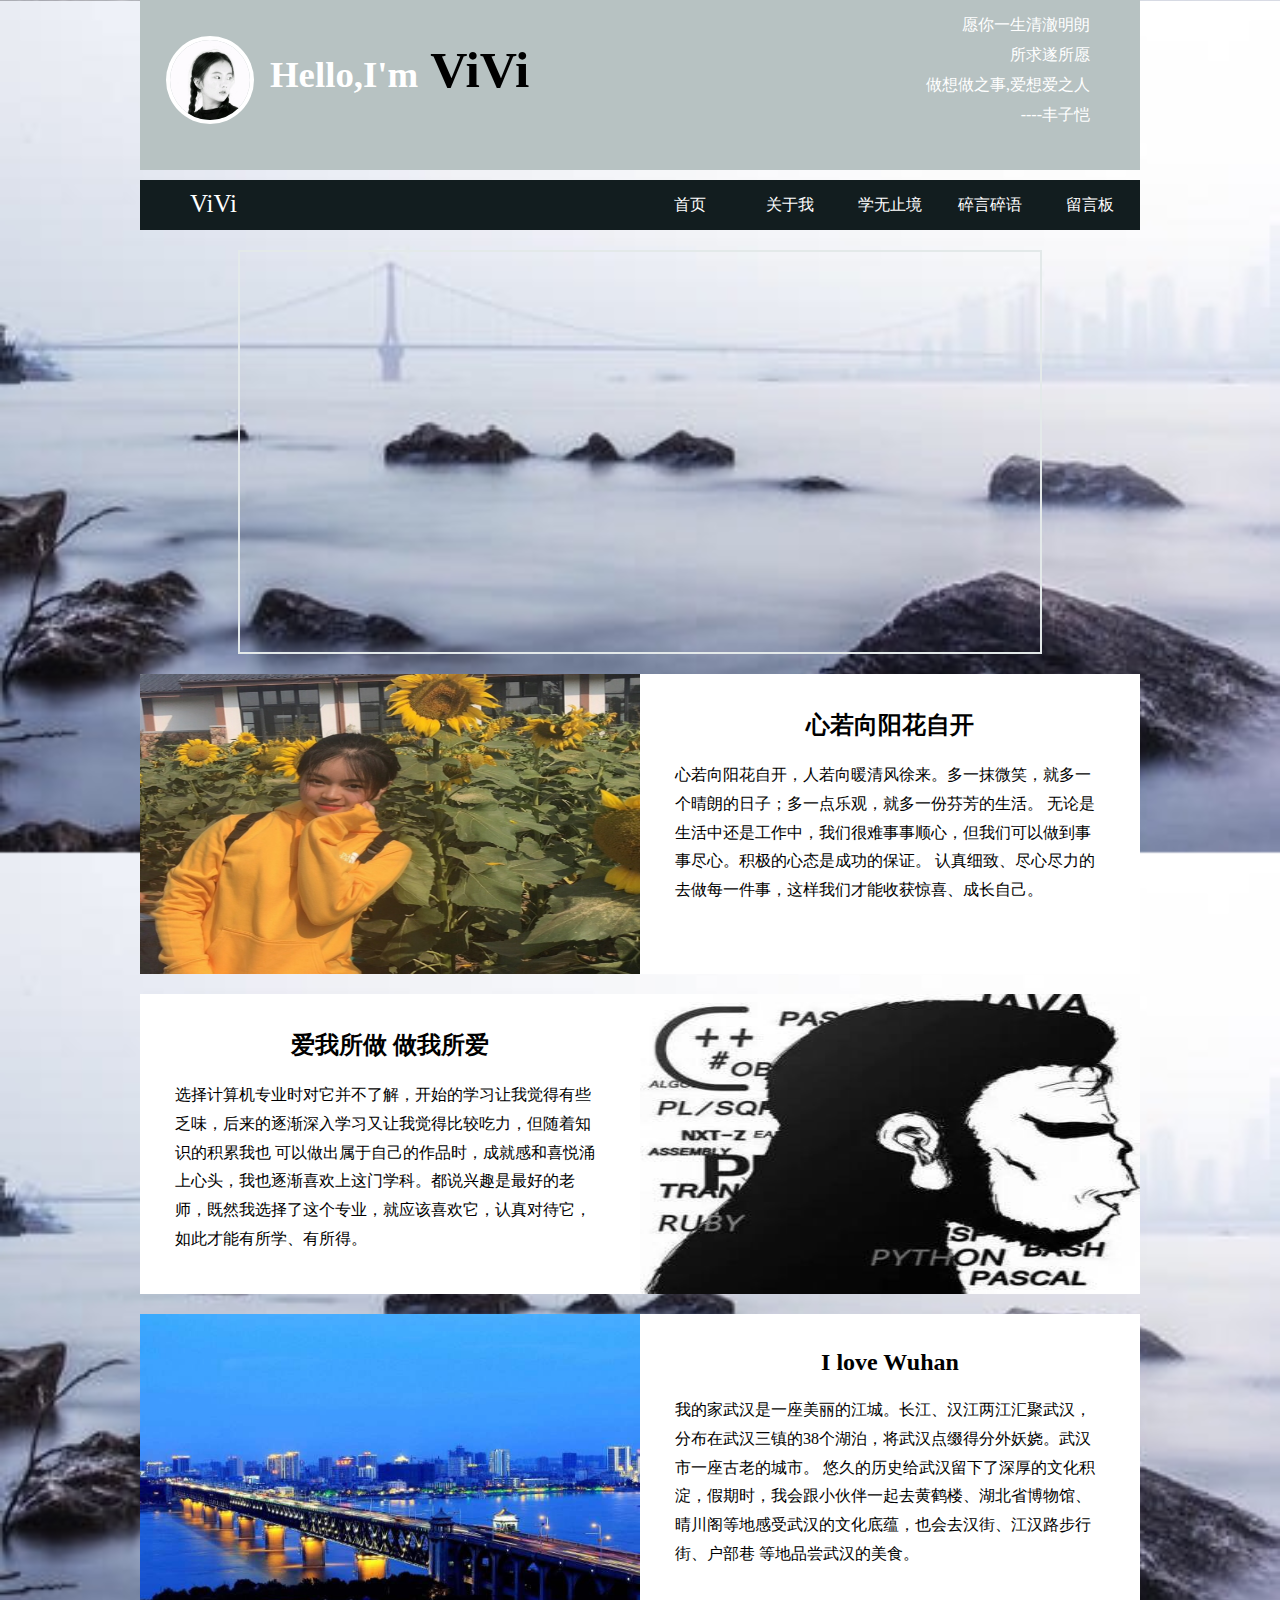
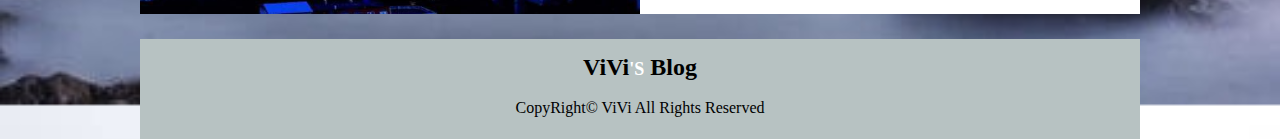
<file: index.html>
<!DOCTYPE html>
<html lang="en">

<head>
    <meta charset="UTF-8">
    <meta name="viewport" content="width=device-width, initial-scale=1.0">
    <title>ViVi's Blog</title>
    <link rel="stylesheet" href="css/entirety.css">
</head>

<body>
    <!-- Header -->
    <!-- 页眉，每个页面页眉相同，分为左右两部分及header_1和header_2 -->
    <header class="header">
        <div class="header_1">
            <img src="images/photo.JPG" class="head_photo" onmouseover="this.src='images/photo.JPG'"
                onmouseout="this.src='images/photo.JPG'" />
            <div class="header_1_1">Hello,I'm<span style="color:black;font-size:1.4em;"> ViVi</span></div>
        </div>
        <div class="header_2">
            <div class="line_1">愿你一生清澈明朗</div>
            <div class="line_2">所求遂所愿</div>
            <div class="line_3">做想做之事,爱想爱之人</div>
            <div class="line_4">----丰子恺</div>
        </div>
    </header>
    <!-- Navigation-->
    <!-- 导航栏，每个页面导航栏相同 -->
    <nav class="nav">
        <div class="nav_name"><a href="home.html">ViVi</a></div>
        <ul class="clearfix">
            <li><a href="messageboard.html">留言板</a> </li>
            <li><a href="thoughts.html">碎言碎语</a></li>
            <li><a href="study.html">学无止境</a></li>
            <li><a href="about.html">关于我</a></li>
            <li><a href="index.html">首页</a></li>
        </ul>
    </nav>
    <!-- Content -->
    <!-- 内容区都有一个公共类inner，固定宽度，用于放置主要内容 -->
    <!-- 分为两个大的部分，分别是动画效果图区container_0和主要内容区container_1 -->
    <dir class="container_0">
        <div class="inner">
            <div class="photo_box">
                <img src="images/indexp1.JPG">
                <img src="images/indexp2.JPG">
                <img src="images/indexp3.JPG">
            </div>
        </div>
    </dir>
    <!-- End of container_0 -->
    <!-- container_1分为cont_1,cont_2,cont_3三个大部分 -->
    <div class="container_1">
        <div class="inner">
            <div class="cont_1">
                <div class="cont_1_l"><img src="images/cont_1.JPG" style="width: 500px;height: 300px;"></div>
                <div class="cont_1_r">
                    <div class="main_cont">
                        <h2>心若向阳花自开</h2>
                        <div class="idea">心若向阳花自开，人若向暖清风徐来。多一抹微笑，就多一个晴朗的日子；多一点乐观，就多一份芬芳的生活。
                            无论是生活中还是工作中，我们很难事事顺心，但我们可以做到事事尽心。积极的心态是成功的保证。
                            认真细致、尽心尽力的去做每一件事，这样我们才能收获惊喜、成长自己。
                        </div>
                    </div>
                </div>
            </div>
            <div class="cont_2">
                <div class="cont_2_l">
                    <div class="main_cont">
                        <h2>爱我所做 做我所爱</h2>
                        <div class="idea">选择计算机专业时对它并不了解，开始的学习让我觉得有些乏味，后来的逐渐深入学习又让我觉得比较吃力，但随着知识的积累我也
                            可以做出属于自己的作品时，成就感和喜悦涌上心头，我也逐渐喜欢上这门学科。都说兴趣是最好的老师，既然我选择了这个专业，就应该喜欢它，认真对待它，
                            如此才能有所学、有所得。
                        </div>
                    </div>
                </div>
                <div class="cont_2_r"><img src="images/cont_2.JPG" style="width: 500px;height: 300px;"></div>
            </div>
            <div class="cont_3">
                <div class="cont_3_l"><img src="images/cont_3.JPG" style="width: 500px;height: 300px;;"></div>
                <div class="cont_3_r">
                    <div class="main_cont">
                        <h2>I love Wuhan</h2>
                        <div class="idea">
                            我的家武汉是一座美丽的江城。长江、汉江两江汇聚武汉，分布在武汉三镇的38个湖泊，将武汉点缀得分外妖娆。武汉市一座古老的城市。
                            悠久的历史给武汉留下了深厚的文化积淀，假期时，我会跟小伙伴一起去黄鹤楼、湖北省博物馆、晴川阁等地感受武汉的文化底蕴，也会去汉街、江汉路步行街、户部巷
                            等地品尝武汉的美食。
                        </div>
                    </div>
                </div>
            </div>
        </div>
    </div>
    <!-- End of container_1 -->
    <!-- Footer -->
    <!-- 页尾，每个页面都有相同页尾 -->
    <footer class="footer">
        <div class="inner">
            <h2>ViVi<span style="color:white; font-size: large;">'S</span> Blog</h2>
            <br>
            <p>CopyRight© ViVi All Rights Reserved</p>
        </div>
    </footer>
</body>

</html>
</file>
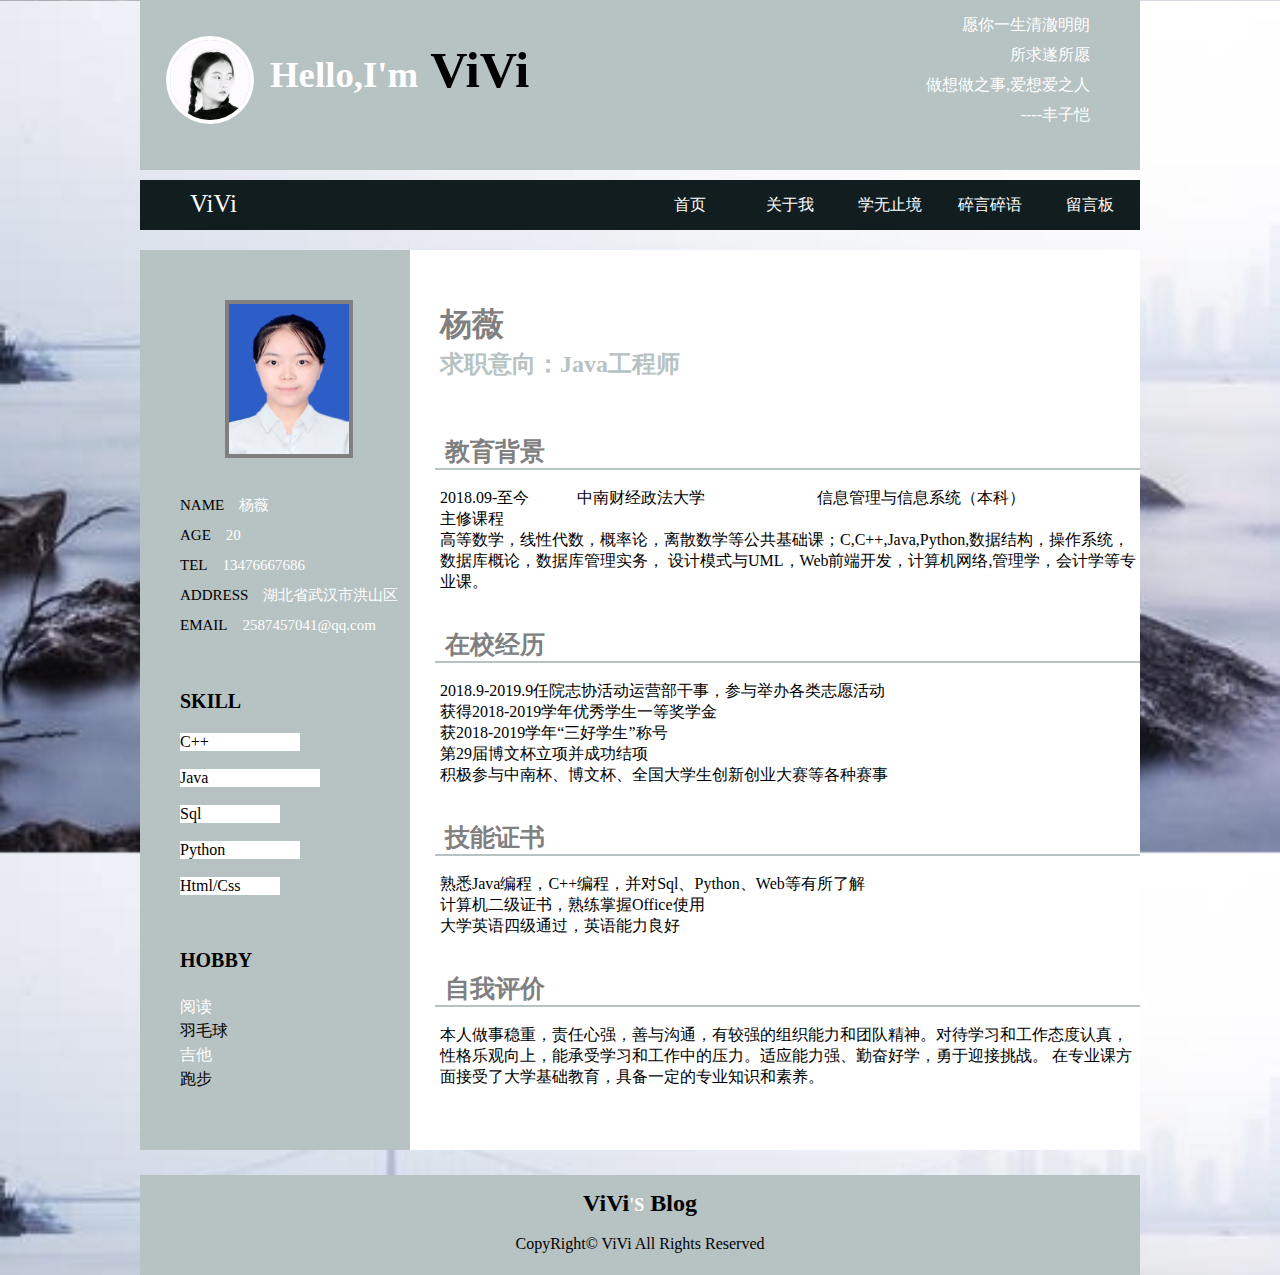
<file: about.html>
<!DOCTYPE html>
<html lang="en">

<head>
    <meta charset="UTF-8">
    <meta name="viewport" content="width=device-width, initial-scale=1.0">
    <title>ViVi's Blog</title>
    <link rel="stylesheet" href="css/entirety.css">
</head>

<body>
    <!-- Header -->
    <!-- 页眉，每个页面页眉相同，分为左右两部分及header_1和header_2 -->
    <header class="header">
        <div class="header_1">
            <img src="images/photo.JPG" class="head_photo" onmouseover="this.src='images/photo.JPG'"
                onmouseout="this.src='images/photo.JPG'" />
            <div class="header_1_1">Hello,I'm<span style="color:black;font-size:1.4em;"> ViVi</span></div>
        </div>
        <div class="header_2">
            <div class="line_1">愿你一生清澈明朗</div>
            <div class="line_2">所求遂所愿</div>
            <div class="line_3">做想做之事,爱想爱之人</div>
            <div class="line_4">----丰子恺</div>
        </div>
    </header>
    <!-- Navigation-->
    <!-- 导航栏，每个页面导航栏相同 -->
    <nav class="nav">
        <div class="nav_name"><a href="home.html">ViVi</a></div>
        <ul class="clearfix">
            <li><a href="messageboard.html">留言板</a> </li>
            <li><a href="thoughts.html">碎言碎语</a></li>
            <li><a href="study.html">学无止境</a></li>
            <li><a href="about.html">关于我</a></li>
            <li><a href="index.html">首页</a></li>
        </ul>
    </nav>
    <!-- Content -->
    <!-- 内容区都有一个公共类inner，固定宽度，用于放置主要内容 -->
    <!-- container_2又分为左右两个部分，左为边栏container_2_l,右为简历主要内容container_2_r -->
    <div class="container_2">
        <div class="inner">
            <div class="container_2_l">
                <!--照片-->
                <div class="resume_photo"><img src="images/resume_photo.JPG"
                        style="width: 120px;height: 150px;border: 4px solid grey;"></div>
                <!--基本信息-->
                <div class="basic_inf">
                    <div><span style="color: black;">NAME</span>&emsp;杨薇</div>
                    <div><span style="color: black;">AGE</span>&emsp;20</div>
                    <div><span style="color: black;">TEL</span>&emsp;13476667686</div>
                    <div><span style="color: black;">ADDRESS</span>&emsp;湖北省武汉市洪山区</div>
                    <div><span style="color: black;">EMAIL</span>&emsp;2587457041@qq.com</div>
                </div>
                <!--个人技能-->
                <div class="resume_skill">
                    <div class="skill_title">SKILL</div>
                    <div class="skill_1">C++</div>
                    <br>
                    <div class="skill_2">Java</div>
                    <br>
                    <div class="skill_3">Sql</div>
                    <br>
                    <div class="skill_4">Python</div>
                    <br>
                    <div class="skill_5">Html/Css</div>
                </div>
                <!--兴趣爱好-->
                <div class="resume_hobby">
                    <div class="hobby_title">HOBBY</div>
                    <div class="hobby_1" style="color: white;">阅读</div>
                    <div class="hobby_2">羽毛球</div>
                    <div class="hobby_3" style="color: white;">吉他</div>
                    <div class="hobby_4">跑步</div>
                </div>
            </div>
            <!-- End of container_2_l -->
            <div class="container_2_r">
                <!--姓名、求职意向-->
                <div class="resume_head">
                    <h1>杨薇</h1>
                    <h2>求职意向：Java工程师</h2>
                </div>
                <!-- 教育背景 -->
                <div class="resume_text_1">
                    <div class="resume_text_tit">教育背景</div>
                    <div class="line_1" style="border: solid 1px #b7c2c2;;margin-left: 25px;"></div>
                    <br>
                    <div class="resume_text_1_1">
                        <div class="resume_time">2018.09-至今&emsp;&emsp;&emsp;中南财经政法大学&emsp;&emsp;&emsp;&emsp;&emsp;&emsp;&emsp;信息管理与信息系统（本科）</div>
                        <div>主修课程</div>
                        <div>高等数学，线性代数，概率论，离散数学等公共基础课；C,C++,Java,Python,数据结构，操作系统，数据库概论，数据库管理实务，
                            设计模式与UML，Web前端开发，计算机网络,管理学，会计学等专业课。</div>
                    </div>
                </div>
                <!-- 在校经历 -->
                <div class="resume_text_2">
                    <div class="resume_text_tit">在校经历</div>
                   <div class="line_1" style="border: solid 1px #b7c2c2;;margin-left: 25px;"></div>
                   <br>
                    <div class="resume_text_1_1">2018.9-2019.9任院志协活动运营部干事，参与举办各类志愿活动<br>
                        获得2018-2019学年优秀学生一等奖学金<br>
                        获2018-2019学年“三好学生”称号<br>
                        第29届博文杯立项并成功结项<br>
                        积极参与中南杯、博文杯、全国大学生创新创业大赛等各种赛事</div>
                </div>
                <!-- 技能证书 -->
                <div class="resume_text_3">
                    <div class="resume_text_tit">技能证书</div>
                   <div class="line_1" style="border: solid 1px #b7c2c2;;margin-left: 25px;"></div>
                   <br>
                    <div class="resume_text_1_1">
                        熟悉Java编程，C++编程，并对Sql、Python、Web等有所了解<br>
                        计算机二级证书，熟练掌握Office使用<br>
                        大学英语四级通过，英语能力良好
                    </div>
                </div>
                <!-- 自我评价 -->
                <div class="resume_text_4">
                    <div class="resume_text_tit">自我评价</div>
                   <div class="line_1" style="border: solid 1px #b7c2c2;;margin-left: 25px;"></div>
                   <br>
                    <div class="resume_text_1_1">
                        本人做事稳重，责任心强，善与沟通，有较强的组织能力和团队精神。对待学习和工作态度认真，性格乐观向上，能承受学习和工作中的压力。适应能力强、勤奋好学，勇于迎接挑战。
                        在专业课方面接受了大学基础教育，具备一定的专业知识和素养。
                    </div>
                </div>
            </div>
            <!-- End of container_2_r -->
        </div>
    </div>
    <!-- End of container_2 -->
     <!-- Footer -->
      <!-- 页尾，每个页面都有相同页尾 -->
     <footer class="footer">
        <div class="inner">
            <h2>ViVi<span style="color:white; font-size: large;">'S</span> Blog</h2>
            <br>
            <p>CopyRight© ViVi All Rights Reserved</p>
        </div>
    </footer>
</body>

</html>
</file>
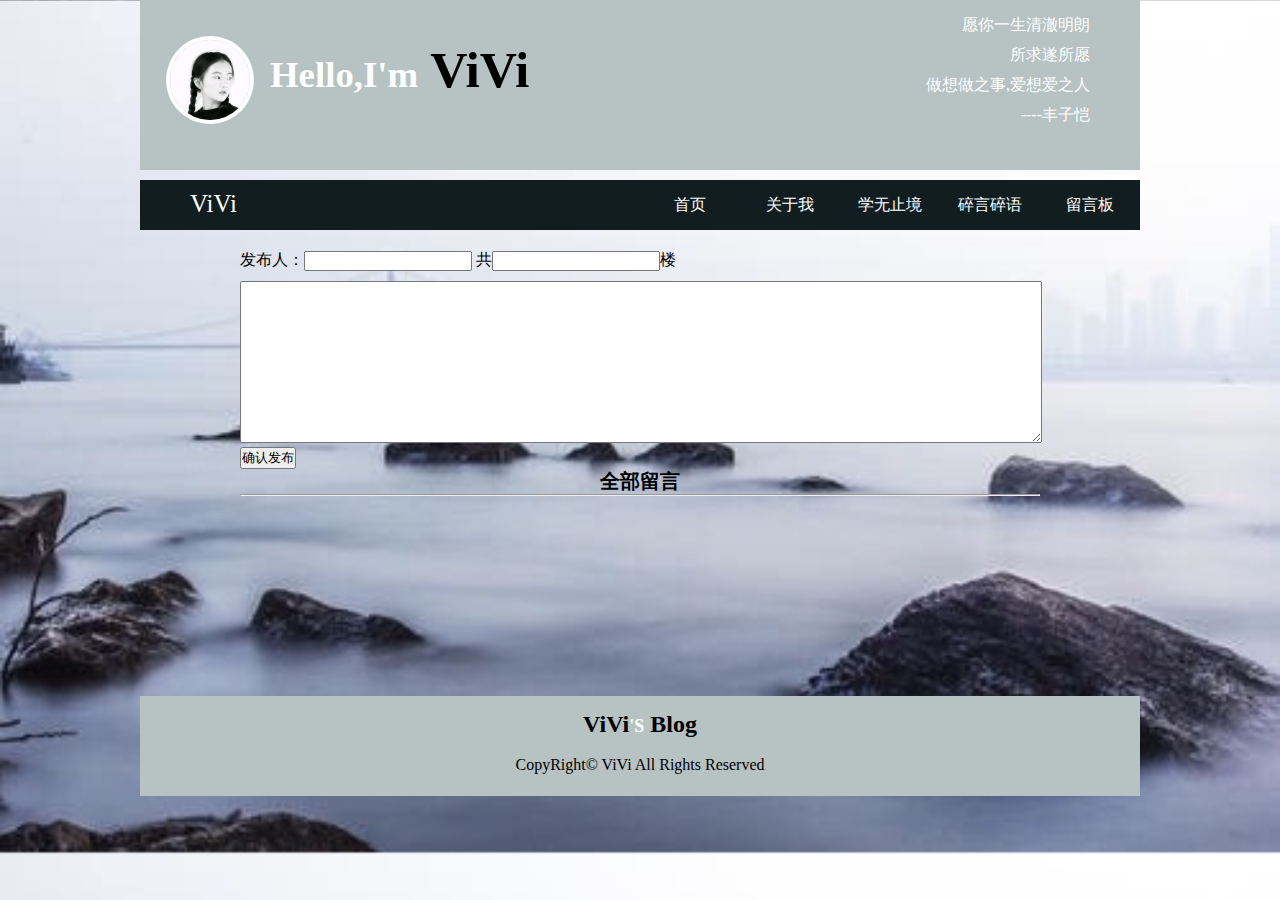
<file: messageboard.html>
<!DOCTYPE html>
<html lang="en">
<head>
    <meta charset="UTF-8">
    <meta name="viewport" content="width=device-width, initial-scale=1.0">
    <title>ViVi's Blog</title>
    <link rel="stylesheet" href="css/entirety.css">
</head>
<body>
     <!-- Header -->
     <!-- 页眉，每个页面页眉相同，分为左右两部分及header_1和header_2 -->
     <header class="header">
        <div class="header_1">
            <img src="images/photo.JPG" class="head_photo" onmouseover="this.src='images/photo.JPG'"
                onmouseout="this.src='images/photo.JPG'" />
            <div class="header_1_1">Hello,I'm<span style="color:black;font-size:1.4em;"> ViVi</span></div>
        </div>
        <div class="header_2">
            <div class="line_1">愿你一生清澈明朗</div>
            <div class="line_2">所求遂所愿</div>
            <div class="line_3">做想做之事,爱想爱之人</div>
            <div class="line_4">----丰子恺</div>
        </div>
    </header>
    <!-- Navigation-->
    <!-- 导航栏，每个页面导航栏相同 -->
    <nav class="nav">
        <div class="nav_name"><a href="home.html">ViVi</a></div>
        <ul class="clearfix">
            <li><a href="messageboard.html">留言板</a> </li>
            <li><a href="thoughts.html">碎言碎语</a></li>
            <li><a href="index.html">学无止境</a></li>
            <li><a href="about.html">关于我</a></li>
            <li><a href="index.html">首页</a></li>
        </ul>
    </nav>
    <!-- Content -->
    <!-- 内容区为表单，输入留言发布人和留言内容 -->
    <form id="box">
        发布人：<input type="text" value="">
        共<input name="">楼
        <textarea name="" rows="10"></textarea>
        <input type="button" value="确认发布" />
        <h3>全部留言</h3>
        <hr />
    </form>
    <!-- Footer -->
     <!-- 页尾，每个页面都有相同页尾 -->
    <footer class="footer">
        <div class="inner">
            <h2>ViVi<span style="color:white; font-size: large;">'S</span> Blog</h2>
            <br>
            <p>CopyRight© ViVi All Rights Reserved</p>
        </div>
    </footer>
</body>
</html>
</file>
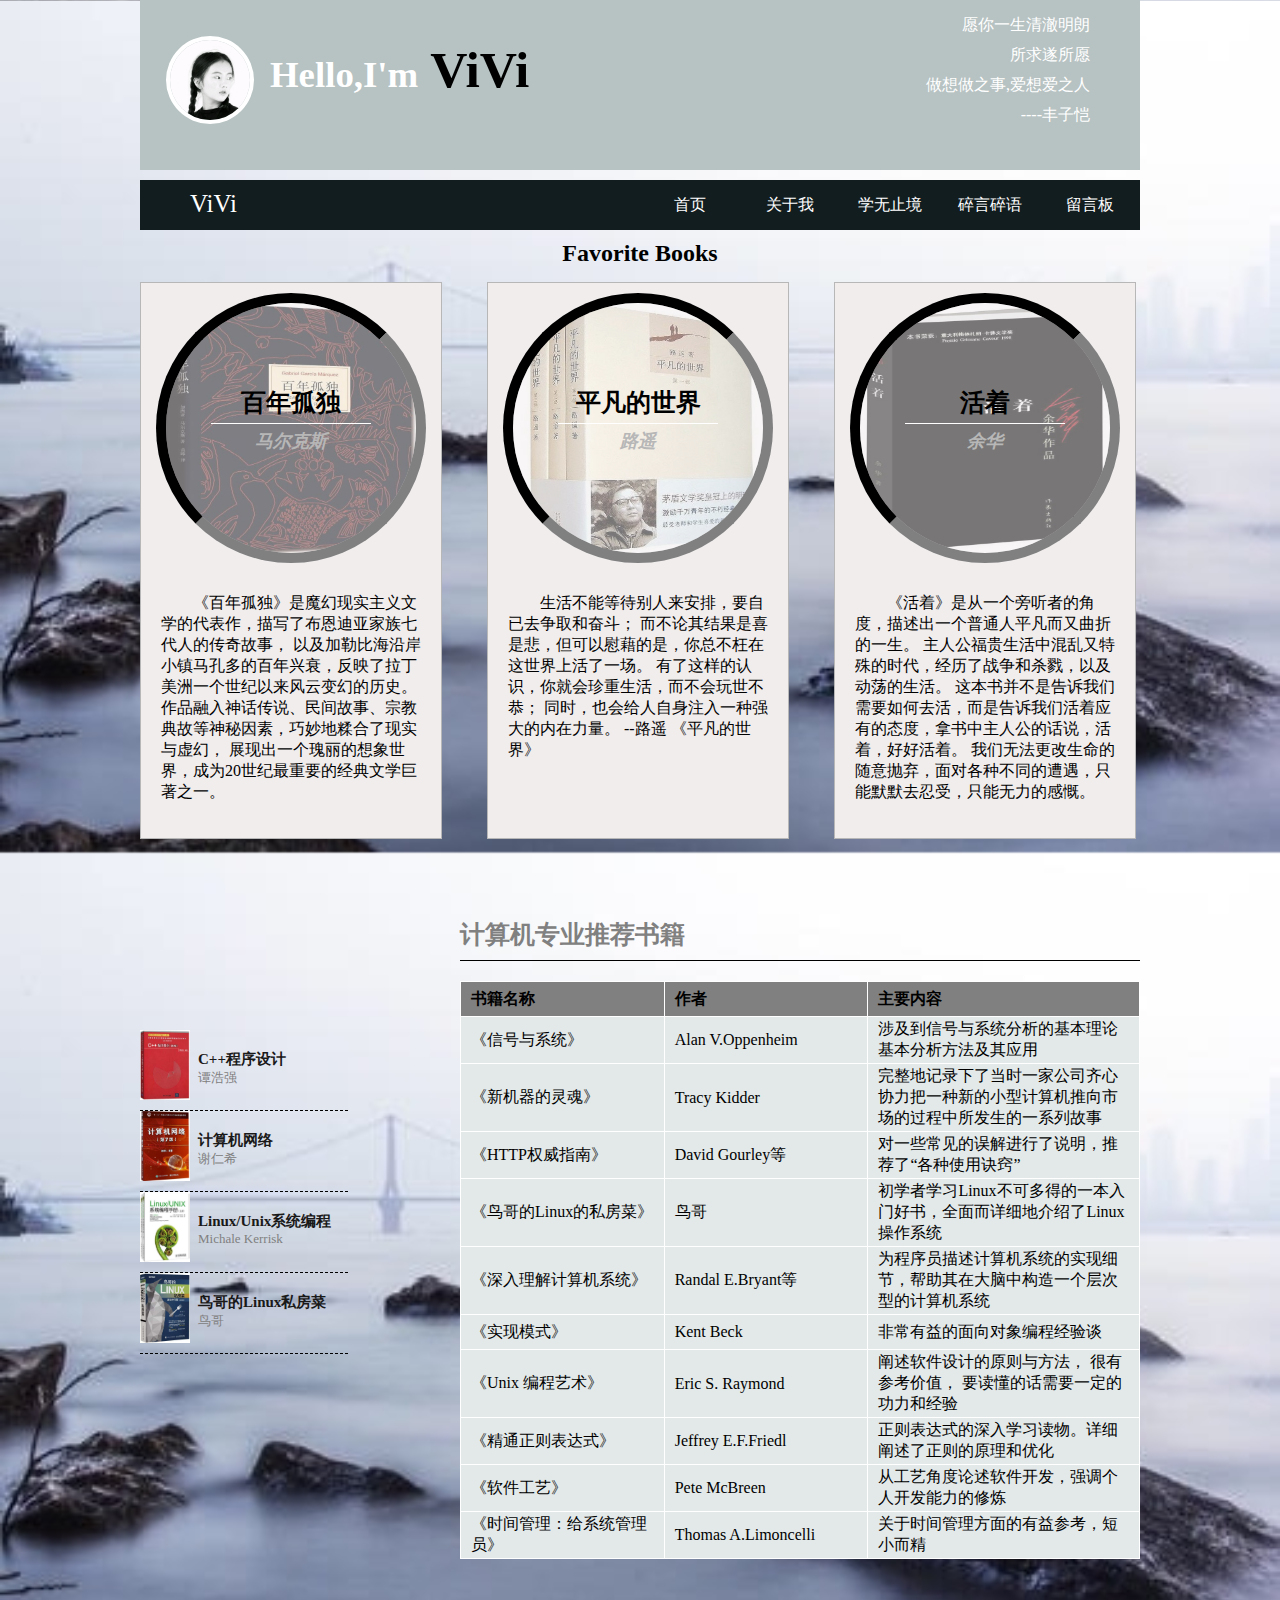
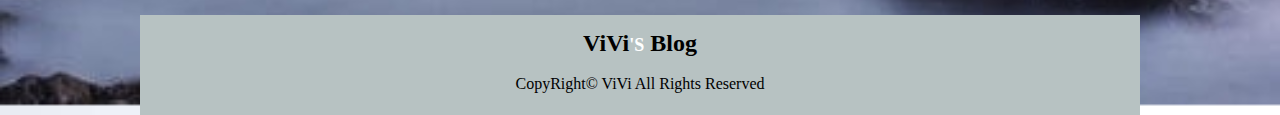
<file: study.html>
<!DOCTYPE html>
<html lang="en">

<head>
    <meta charset="UTF-8">
    <meta name="viewport" content="width=device-width, initial-scale=1.0">
    <title>ViVi's Blog</title>
    <link rel="stylesheet" href="css/entirety.css">
</head>

<body>
    <!-- Header -->
    <!-- 页眉，每个页面页眉相同，分为左右两部分及header_1和header_2 -->
    <header class="header">
        <div class="header_1">
            <img src="images/photo.JPG" class="head_photo" onmouseover="this.src='images/photo.JPG'"
                onmouseout="this.src='images/photo.JPG'" />
            <div class="header_1_1">Hello,I'm<span style="color:black;font-size:1.4em;"> ViVi</span></div>
        </div>
        <div class="header_2">
            <div class="line_1">愿你一生清澈明朗</div>
            <div class="line_2">所求遂所愿</div>
            <div class="line_3">做想做之事,爱想爱之人</div>
            <div class="line_4">----丰子恺</div>
        </div>
    </header>
    <!-- Navigation-->
    <!-- 导航栏，每个页面导航栏相同 -->
    <nav class="nav">
        <div class="nav_name"><a href="home.html">ViVi</a></div>
        <ul>
            <li><a href="messageboard.html">留言板</a> </li>
            <li><a href="thoughts.html">碎言碎语</a></li>
            <li><a href="study.html">学无止境</a></li>
            <li><a href="about.html">关于我</a></li>
            <li><a href="index.html">首页</a></li>
        </ul>
    </nav>
    <!-- Content -->
    <!-- 内容区都有一个公共类inner，固定宽度，用于放置主要内容 -->
    <!-- “学无止境”页面第一个大部分container_3，又分为两个部分，标题container_3_title 和主要内容container_3_content-->
    <div class="container_3">
        <div class="inner">
            <h1 class="container_3_title">Favorite Books</h1>
            <ul class="container_3_content">
                <li class="book_1">
                    <div class="book_1_1">
                        <div class="book_decoration"></div>
                        <div class="book_img">
                            <img src="images/book_1.JPG">
                        </div>
                        <div class="book_img_text">
                            <h1>百年孤独</h1>
                            <h2>马尔克斯</h2>
                        </div>
                    </div>
                    <div class="book_1_2">
                        <p class="book_text">
                            &emsp;&emsp;《百年孤独》是魔幻现实主义文学的代表作，描写了布恩迪亚家族七代人的传奇故事，
                            以及加勒比海沿岸小镇马孔多的百年兴衰，反映了拉丁美洲一个世纪以来风云变幻的历史。
                            作品融入神话传说、民间故事、宗教典故等神秘因素，巧妙地糅合了现实与虚幻，
                            展现出一个瑰丽的想象世界，成为20世纪最重要的经典文学巨著之一。
                        </p>
                    </div>
                </li>
                <li class="book_2">
                    <div class="book_1_1">
                        <div class="book_decoration"></div>
                        <div class="book_img">
                            <img src="images/book_2.JPG">
                        </div>
                        <div class="book_img_text">
                            <h1>平凡的世界</h1>
                            <h2>路遥</h2>
                        </div>
                    </div>
                    <div class="book_1_2">
                        <p class="book_text">
                            &emsp;&emsp;生活不能等待别人来安排，要自已去争取和奋斗；
                            而不论其结果是喜是悲，但可以慰藉的是，你总不枉在这世界上活了一场。
                            有了这样的认识，你就会珍重生活，而不会玩世不恭；
                            同时，也会给人自身注入一种强大的内在力量。 --路遥 《平凡的世界》
                        </p>
                    </div>
                </li>
                <li class="book_3 ">
                    <div class="book_1_1">
                        <div class="book_decoration"></div>
                        <div class="book_img">
                            <img src="images/book_3.JPG">
                        </div>
                        <div class="book_img_text">
                            <h1>活着</h1>
                            <h2>余华</h2>
                        </div>
                    </div>
                    <div class="book_1_2">
                        <p class="book_text">
                            &emsp;&emsp;《活着》是从一个旁听者的角度，描述出一个普通人平凡而又曲折的一生。
                            主人公福贵生活中混乱又特殊的时代，经历了战争和杀戮，以及动荡的生活。
                            这本书并不是告诉我们需要如何去活，而是告诉我们活着应有的态度，拿书中主人公的话说，活着，好好活着。
                            我们无法更改生命的随意抛弃，面对各种不同的遭遇，只能默默去忍受，只能无力的感慨。
                        </p>
                    </div>
                </li>
            </ul>
        </div>
    </div>
    <!-- End of container_3 -->
    <!-- “学无止境”页面第二个大部分，又分为两个主要部分，边栏书目classic_book和计算机专业推荐书目的表格table_box -->
    <div class="container_4">
        <div class="inner">
            <div class="classic_book">
                <div class="book_box">
                    <div class="book_box_img"><img src="images/classicbook1.JPG" style="width: 50px;height: 70px;"></div>
                    <div class="book_box_text">
                        <div class="box_1">C++程序设计</div>
                        <div class="box_2">谭浩强</div>
                    </div>
                </div>
                <div class="book_box">
                    <div class="book_box_img"><img src="images/classicbook2.JPG" style="width: 50px;height: 70px;"></div>
                    <div class="book_box_text">
                        <div class="box_1">计算机网络</div>
                        <div class="box_2">谢仁希</div>
                    </div>
                </div>
                <div class="book_box">
                    <div class="book_box_img"><img src="images/classicbook3.JPG" style="width: 50px;height: 70px;"></div>
                    <div class="book_box_text">
                        <div class="box_1">Linux/Unix系统编程</div>
                        <div class="box_2">Michale Kerrisk</div>
                    </div>
                </div>
                <div class="book_box">
                    <div class="book_box_img"><img src="images/classicbook4.JPG" style="width: 50px;height: 70px;"></div>
                    <div class="book_box_text">
                        <div class="box_1">鸟哥的Linux私房菜</div>
                        <div class="box_2">鸟哥</div>
                    </div>
                </div>
            </div> 
            <div class="table_box">
                <div class="table_title">计算机专业推荐书籍</div>
                <table width="100%" cellspacing="0" cellpadding="8" border="0">
                    <tbody>
                        <tr colspan="3" height="32" bgcolor="gray">
                            <td class="td_1"><strong>书籍名称</strong></td>
                            <td class="td_2"><strong>作者</strong></td>
                            <td class="td_3"><strong>主要内容</strong></td>
                        </tr>
                        <tr>
                            <td class="td_1">《信号与系统》</td>
                            <td class="td_2">Alan V.Oppenheim</td>
                            <td class="td_3">涉及到信号与系统分析的基本理论基本分析方法及其应用</td>
                        </tr>
                        <tr>
                            <td class="td_1">《新机器的灵魂》</td>
                            <td class="td_2">Tracy Kidder</td>
                            <td class="td_3">完整地记录下了当时一家公司齐心协力把一种新的小型计算机推向市场的过程中所发生的一系列故事 </td>
                        </tr>
                        <tr>
                            <td class="td_1">《HTTP权威指南》</td>
                            <td class="td_2">David Gourley等</td>
                            <td class="td_3">对一些常见的误解进行了说明，推荐了“各种使用诀窍”</td>
                        </tr>
                        <tr>
                            <td class="td_1">《鸟哥的Linux的私房菜》</td>
                            <td class="td_2">鸟哥</td>
                            <td class="td_3">初学者学习Linux不可多得的一本入门好书，全面而详细地介绍了Linux操作系统</td>
                        </tr>
                        <tr>
                            <td class="td_1">《深入理解计算机系统》</td>
                            <td class="td_2">Randal E.Bryant等</td>
                            <td class="td_3">为程序员描述计算机系统的实现细节，帮助其在大脑中构造一个层次型的计算机系统</td>
                        </tr>
                        <tr>
                            <td class="td_1">《实现模式》</td>
                            <td class="td_2"> Kent Beck</td>
                            <td class="td_3">非常有益的面向对象编程经验谈</td>
                        </tr>
                        <tr>
                            <td class="td_1">《Unix 编程艺术》</td>
                            <td class="td_2">Eric S. Raymond </td>
                            <td class="td_3">阐述软件设计的原则与方法， 很有参考价值， 要读懂的话需要一定的功力和经验</td>
                        </tr>
                        <tr>
                            <td class="td_1">《精通正则表达式》</td>
                            <td class="td_2">Jeffrey E.F.Friedl </td>
                            <td class="td_3">正则表达式的深入学习读物。详细阐述了正则的原理和优化</td>
                        </tr>
                        <tr>
                            <td class="td_1">《软件工艺》</td>
                            <td class="td_2">Pete McBreen </td>
                            <td class="td_3">从工艺角度论述软件开发，强调个人开发能力的修炼</td>
                        </tr>
                        <tr>
                            <td class="td_1">《时间管理：给系统管理员》</td>
                            <td class="td_2">Thomas A.Limoncelli </td>
                            <td class="td_3">关于时间管理方面的有益参考，短小而精</td>
                        </tr>
                    </tbody>
                </table>
            </div>
        </div>
    </div>
    <!-- End of container_4 -->
    <!-- Footer -->
    <!-- 页尾，每个页面都有相同页尾 -->
    <footer class="footer">
        <div class="inner">
            <h2>ViVi<span style="color:white; font-size: large;">'S</span> Blog</h2>
            <br>
            <p>CopyRight© ViVi All Rights Reserved</p>
        </div>
    </footer> 
</body>

</html>
</file>
<file: css/entirety.css>
* {
    margin: 0;
    padding: 0;
    font-family: "微软雅黑";
    list-style-type: none;
}

body {
    width: 100%;
    height: 100%;
    background: url(../images/bodybg.JPG) repeat-y;
    background-size: 100%;
}

.inner {
    width: 1000px;
    margin-left: auto;
    margin-right: auto;
}

/* 页眉区的CSS */
.header {
    width: 1000px;
    height: 170px;
    background-color: #b7c2c2;
    margin: 0 auto;
}
.header .header_1{
	float:left;
	height:100%;
	width:50%;
	line-height:140px;
	font-size:2.3em;
	color:white;
	font-weight:800;
}
.header .header_1 .head_photo {    
    -webkit-border-radius: 110px;
    border-radius: 110px;
    width:80px;
    height:80px;
    box-shadow:0 0 0 4px #fff;
    float:left;
    margin-left:30px;
    margin-top: 40px;
}
.header .header_1 .header_1_1{
	margin-left:20px;
	float:left;
}
.header .header_2{
	height:100%;
	width:50%;
	float:right;
	line-height:30px;
	padding-top:10px;
}
.header .header_2 div{
	width:90%;
	text-align:right;
	margin-right:50px;
	color:white;
}
/* 导航区 */
.nav{
    width: 1000px;
    height: 50px;
    margin-top: 10px;
    margin-bottom: 0;
    margin-left: auto;
    margin-right: auto;
    background-color: #121d1f;
    border-radius: 0px;
}
.nav .nav_name a{
    display: block;
    float: left;
    color: white;
    font-size: 25px;
    margin-left: 50px;
    margin-top: 10px;
}
.nav ul li {
    list-style-type:none;
    float:right; 
    color:white;
    height:45px;
    width:100px;
    text-align:center;
    line-height:50px;
}
.nav a {
    text-decoration: none;
    color: white;
}
.nav a:hover {
    color: #b7c2c2;
}

/* 主要内容区的CSS */
.container_0 .inner .photo_box {
    width: 800px;
    height: 400px;
    overflow: hidden;
    position: relative;
    margin-top: 20px;
    margin-left: auto;
    margin-right: auto;
    border: solid 2px #e3e9e9;
}
.container_0 .inner .photo_box img {
    width: 800px;
    height: 400px;
    position: absolute;
    float: left;
    top: 0;
    left: 0;
    opacity: 0;
}
.container_0 .inner .photo_box img:first-child{
    animation: switch 9s linear 0s infinite;
}
.container_0 .inner .photo_box img:nth-child(2){
    animation: switch 9s linear 3s infinite;
}
.container_0 .inner .photo_box img:nth-child(3){
    animation: switch 9s linear 6s infinite;
}

@keyframes switch {
    0%{opacity: 1;}
    25%{
        opacity: 0;
    }
    50%{
        opacity: 0;
    }
    100%{
        opacity: 0;
    }
}
.container_1 {
    height: 940px;
}
.container_1 .inner {
    height: 940px;
}
.container_1 .inner .cont_1 {
    width: 1000px;
    height: 300px;
    margin-top: 20px;
}
.container_1 .inner .cont_1 .cont_1_l {
    width: 500px;
    height: 300px;
    float: left; 
}
.container_1 .inner .cont_1 .cont_1_r {
    width: 500px;
    height: 300px;
    background-color: white;
    float: right;
}
.container_1 .inner .cont_2 {
    width: 1000px;
    height: 300px;
    margin-top: 20px;
}
.container_1 .inner .cont_2 .cont_2_l {
    width: 500px;
    height: 300px;
    background-color: white;
    float: left;
}
.container_1 .inner .cont_2 .cont_2_r {
    width: 500px;
    height: 300px;
    float: right;
}
.container_1 .inner .cont_3 {
    width: 1000px;
    height: 300px;
    margin-top: 20px;
}
.container_1 .inner .cont_3 .cont_3_l {
    width: 500px;
    height: 300px;
    float: left;
}
.container_1 .inner .cont_3 .cont_3_r {
    width: 500px;
    height: 300px;
    background-color: white;
    float: right;
}
/* 文字部分公共样式 */
.main_cont {
    padding: 35px;
}
.main_cont h2 {
    color: black;
    font-size: 24px;
    text-align: center;
}
.main_cont .idea {
    margin-top: 20px;
    color: black;
    line-height: 1.8;
}

/* 页脚区CSS */
.footer {
    margin-top: 25px;
}
.footer .inner{
    height: 100px;
    background: #b7c2c2;
}
.footer .inner h2 {
    text-align: center;
    padding-top: 15px;
}
.footer .inner p {
    text-align: center;
}

/* “关于我”页面的主要内容部分 */
.container_2 {
    height: 900px;
    margin-top: 20px;
}
.container_2 .inner {
    height: 900px;
}
.container_2 .inner .container_2_l {
    width: 270px;
    float: left;
    background-color:  #b7c2c2;
    height: 900px;
}
.container_2 .inner .container_2_l .resume_photo{
    width: 100px;
    height: 120px;
    margin-top: 50px;
    margin-left: auto;
    margin-right: auto;
}
.container_2 .inner .container_2_l .basic_inf {
    margin-top: 70px;
    margin-left: 40px;
    color: white;
    font-size: 15px;
    line-height: 2;
}
.container_2 .inner .container_2_l .resume_skill {
    margin-top: 50px;
    margin-left: 40px;
}
.container_2 .inner .container_2_l .resume_skill .skill_title {
    margin-bottom: 20px;
    font-size: 20px;
    font-weight: bold;
}
.container_2 .inner .container_2_l .resume_skill .skill_1 {
    width: 120px;
    background-color:white;
}
.container_2 .inner .container_2_l .resume_skill .skill_2 {
    width: 140px;
    background-color:white;
}
.container_2 .inner .container_2_l .resume_skill .skill_3 {
    width: 100px;
    background-color:white;
}
.container_2 .inner .container_2_l .resume_skill .skill_4 {
    width: 120px;
    background-color:white;
}
.container_2 .inner .container_2_l .resume_skill .skill_5 {
    width: 100px;
    background-color:white;
}
.container_2 .inner .container_2_l .resume_hobby {
    margin-top: 50px;
    margin-left: 40px;
    line-height: 1.5;
}
.container_2 .inner .container_2_l .resume_hobby .hobby_title {
    margin-bottom: 20px;
    font-size: 20px;
    font-weight: bold;
}
/* 个人简历表右边部分 */
.container_2 .inner .container_2_r {
    width: 730px;
    float: right;
    background-color: white;
    height: 900px;
}
.container_2 .inner .container_2_r .resume_head {
    margin-top: 50px;
    margin-left: 30px;
}
.container_2 .inner .container_2_r .resume_head h1 {
    color: gray;
    line-height: 1.5;
}
.container_2 .inner .container_2_r .resume_head h2 {
    color: #b7c2c2;
}
/* 简历中第一个主要部分 */
.container_2 .inner .container_2_r .resume_text_1 {
    height: auto;
    margin-top: 55px;
}
/* 四个部分标题和内容CSS相同的部分 */
.container_2 .inner .container_2_r .resume_text_tit {
    margin-left: 35px;
    font-size: 25px;
    font-weight: bold;
    color:  gray;
}
.container_2 .inner .container_2_r .resume_text_1_1 {
    margin-left: 30px;
}
/* 简历中第二个主要部分 */
.container_2 .inner .container_2_r .resume_text_2 {
    height: auto;
    margin-top: 35px;
}
/* 简历中第三个主要部分 */
.container_2 .inner .container_2_r .resume_text_3 {
    height: auto;
    margin-top: 35px;
}
/* 简历中第四个主要部分 */
.container_2 .inner .container_2_r .resume_text_4 {
    height: auto;
    margin-top: 35px;
}

.footer {
    margin-top: 25px;
}
.footer .inner{
    height: 100px;
    background: #b7c2c2;
}
.footer .inner h2 {
    text-align: center;
    padding-top: 15px;
}
.footer .inner p {
    text-align: center;
}

/* 页面4书籍推荐部分 */
.container_3 {
    height: 620px;
}
/* 标题 */
.container_3 .inner .container_3_title {
    font-size: 24px;
    text-align: center;
    color: black;
    margin-top: 10px;
}
.container_3 .inner .container_3_content {
    display: block;
    padding-top: 15px;
}
/* 书籍推荐部分公共CSS */
.container_3 .inner .container_3_content li {
    display: list-item;
    width: 30%;
    height: 535px;
    float: left;
}
.container_3 .inner .container_3_content .book_1_1 {
    position: relative;
    text-align: center;
    height: 280px;
}
.container_3 .inner .container_3_content .book_1_1 .book_decoration {
    width: 250px;
    height: 250px;
    margin: 0 auto;
    border: 10px solid black;/*边框左上为黑色右下为灰色 */
    border-right-color:gray;
    border-bottom-color: gray;
    border-radius: 50%;
}
.container_3 .inner .container_3_content .book_1_1 .book_img {
    position: absolute;
    top: 10px;
    bottom: 0;
    left: 50%;
    margin-left: -125px;
    right: 0;
    width: 250px;
    height: 250px;
    border-radius: 50%;
}
.container_3 .inner .container_3_content .book_1_1 .book_img img {
    width: 250px;
    height: 250px;
    border-radius: 50%; /*使图片呈现为圆形边框*/
    opacity: 0.5;
}
.container_3 .inner .container_3_content .book_1_1 .book_img_text {
    position: absolute;
    top: 10px;
    left: 50%;
    width: 250px;
    height: 250px;
    margin-left: -125px;
}
/* 书名的CSS */
.container_3 .inner .container_3_content .book_1_1 .book_img_text h1 {
    margin: 80px 45px 0 45px;
    line-height: 40px;
    font-size: 25px;
    color: black;
    border-bottom: 1px solid #ffffff;
}
/* 作者的CSS */
.container_3 .inner .container_3_content .book_1_1 .book_img_text h2{
    color: #b7b7b7;
    font-size: 18px;
    line-height: 35px;
    font-style: italic;
}
.container_3 .inner .container_3_content .book_1 {
    padding-top: 10px;
    padding-bottom: 10px;
    margin-right: 4.5%;
    background-color: rgb(241, 237, 237);
    border:  solid 1.5px #b7b7b7;
}
.container_3 .inner .container_3_content .book_2 {
    padding-top: 10px;
    padding-bottom: 10px;
    margin-right: 4.5%;
    background-color: rgb(241, 237, 237);
    border:  solid 1.5px #b7b7b7;
}
.container_3 .inner .container_3_content .book_3 {
    padding-top: 10px;
    padding-bottom: 10px;
    background-color: rgb(241, 237, 237);
    border:  solid 1.5px #b7b7b7;
}
/* 书评部分的三个共同的CSS */
.container_3 .inner .container_3_content .book_1_2 {
    margin-top: 20px;
    margin-left: 20px;
    margin-right: 15px;
}
/* 页面“学无止境”第二大部分container_4的CSS */
.container_4 {
    margin-top: 50px;
    height: 680px;
}
.container_4 .inner {
    height: 680px;
}
.container_4 .inner .classic_book {
    width: 208px;
    height: 400px;
    margin-top: 120px;
    display: inline-block;
}
.container_4 .inner .classic_book .book_box {
    width: 208px;
    height: 80px;
    border-bottom: 1px black dashed;
}
.container_4 .inner .classic_book .book_box_img{
    width: 50px;
    height: 70px;
    margin-right: 8px;
    float: left;
}
.container_4 .inner .classic_book .book_box_text {
    width: auto;
    margin-top: 20px;
    float: left;
}
.container_4 .inner .classic_book .box_1 {
    font-size: 15px;
    font-weight: bold;
    color: rgb(26, 25, 25);
}
.container_4 .inner .classic_book .box_2 {
    font-size: 13px;
    font-weight: lighter;
    float: left;
    color: gray;
}
/* 页面“学无止境”表格的CSS */
.container_4 .inner .table_box {
    width: 680px;
    height: 680px;
    float: right;
}
.container_4 .inner .table_box .table_title {
    line-height: 2;
    font-size: 25px;
    font-weight: bold;
    border-bottom: solid 1.5px black;
    margin-bottom: 20px;
    color: gray;
}
table {
    width: 680px;
    border: solid #fff;
    border-width: 1px 0px 0px 1px;
    background: #e3e9e9;
    border-collapse: collapse;
    border-spacing: 0;
}
  tbody{
    display: table-row-group;
    vertical-align: middle;
    border-color: inherit;
}
tr {
    display: table-row;
    vertical-align: inherit;
    border-color: inherit;
}
td {
    width:266.4px;
    height: 30px;
    border: solid #fff;
    border-width: 0px 1px 1px 0px;
    padding: 2px 10px;
    display: table-cell;
    vertical-align: inherit;
}
td.td_1 {
    width: 30%;
}
td.td_2 {
    width: 30%;
}
td.td_3 {
    width: 40%;
}

/* 页面“碎言碎语”的CSS */
.container_5 {
    height: 2180px;
    margin-top: 50px;
}
.container_5 .inner .container_5_title .container_5_title_1 {
    font-size: 25px;
    font-weight: bold;
    color: gray;
    line-height: 2;
}
.container_5 .inner .container_5_title .container_5_title_2 {
    font-size: 15px;
    font-style: italic;
}
/* 页面“碎言碎语”左边部分的CSS */
.container_5 .inner .container_5_l {
    width: 710px;
    margin-top: 20px;
    float: left;
    height: 1100px;
}
.container_5 .inner .container_5_l .container_5_l_1 {
    width: 710px;
    height: 550px;
    margin-top: 20px;
    border: 1px gray solid;
    background-color: white;
}
.container_5 .inner .container_5_l .container_5_l_1 .container_5_l_1_img {
    width: 710px;
    height: 400px;
    margin-bottom: 20px;
}
.container_5 .inner .container_5_l .container_5_l_1 .container_5_l_1_text {
    width: 690px;
    height: 150px;
    margin-bottom: 20px;
    padding-left: 20px;
}
.container_5 .inner .container_5_l .container_5_l_1 .container_5_l_1_text .container_5_l_1_text_title {
    font-size: 25px;
    font-weight: bold;
    color: gray;
    letter-spacing: 5px;
    margin-bottom: 5px;
}
.container_5 .inner .container_5_l .container_5_l_2 {
    width: 710px;
    height: 500px;
    margin-top: 20px;
    margin-bottom: 20px;
    border: 1px gray solid;
}
.container_5 .inner .container_5_l .container_5_l_2 .container_5_l_2_p {
    width: 710px;
    height: 400px;
    overflow: hidden;
}
.container_5 .inner .container_5_l .container_5_l_2 .container_5_l_2_p .big_p {
    width: 2130px;
    animation: switch_2 5s ease-out infinite;
}
.container_5 .inner .container_5_l .container_5_l_2 .container_5_l_2_p .big_p img{
    width: 710px;
    height: 400px;
    float: left;
}
.container_5 .inner .container_5_l .container_5_l_2 .container_5_l_2_t {
    width: auto;
    height: 70px;
    padding-top: 20px;
    padding-left: 20px;
    font-size: 20px;
    font-weight: bold;
    color:rgb(184, 179, 179);
}
@keyframes switch_2 {
    0%,25%{
        margin-left: 0;
    }
    35%,60%{
        margin-left: -710px;
    }
    70%,100%{
        margin-left: -1420px;
    }
}
/* 页面“碎言碎语”右边部分的CSS */
.container_5 .inner .container_5_r {
    width: 280px;
    margin-top: 70px;
    float: right;
    height: 400px;
}
.container_5 .inner .container_5_r .thoughts_photo_box {
    width: 280px;
    height: 50px;
    margin-top: 15px;
    border-bottom: 1px gray dashed;
}
.container_5 .inner .container_5_r .thoughts_photo_box .photo_box_img{
    width: 70px;
    height: 50px;
    margin-right: 10px;
    float: left;
}
.container_5 .inner .container_5_r .thoughts_photo_box .photo_box_text {
    width: auto;
    margin-top: 15px;
    font-size: 25px;
    font-weight: bold;
    color: gray;
    float: left;
}
.container_5 .inner .container_5_r .thoughts_photo_box .photo_box_text .box_1{
    font-size: 15px;
    font-weight: bold;
    color: rgb(179, 165, 184);
}
.container_5 .inner .container_5_r .thoughts_photo_box .photo_box_text  .box_2 {
    font-size: 13px;
    font-weight: lighter;
    float: left;
    color: gray;
}
/* 页面“碎言碎语”下面部分的CSS */
.container_5 .inner .container_5_b {
    width: 1000px;
    height: 1000px;
    float: left;
}
.container_5 .inner .container_5_b .container_5_b_1 {
    width: 1000px;
    height: 550px;
}
.container_5 .inner .container_5_b .container_5_b_1_l {
    width: 280px;
    height: 550px;
    margin-right: 60px;
    margin-left: 20px;
    float: left;
}
/* 三个部分的图片和文字CSS相同 */
.container_5 .inner .container_5_b .container_5_b_1_l_p1{
    width: 280px;
    height: 250px;
} 
.container_5 .inner .container_5_b .container_5_b_1_l_p2{
    width: 280px;
    height: 250px;
} 
/* 设置鼠标悬停放大 */
.container_5 .inner .container_5_b img{
    opacity: 1;
    transform: scale(1);
    transition: transform 1s ease 0s;
} 
.container_5 .inner .container_5_b img:hover{
    opacity: 0.8;
    transform: scale(1.1);
    transition: transform 1s ease 0s;
} 
.container_5 .inner .container_5_b .container_5_b_1_l_t{
    text-align: center;
    height: 40px;
    font-size: 20px;
}
.container_5 .inner .container_5_b .container_5_b_1_m {
    width: 280px;
    height: 550px;
    margin-right: 60px;
    float: left;
}
.container_5 .inner .container_5_b .container_5_b_1_r {
    width: 280px;
    height: 550px;
    margin-right: 20px;
    float: left;
}
.container_5 .inner .container_5_b .container_5_b_2 {
    width: 1000px;
    height: 350px;
    float: left;
    margin-top: 20px;
    background-color: white;
}
.container_5 .inner .container_5_b .container_5_b_2 .container_5_b_2_p{
    width: 400px;
    height: 350px;
    float: left;
}
.container_5 .inner .container_5_b .container_5_b_2 .container_5_b_2_t{
    width: 600px;
    height: 350px;
    float: left;
}
.container_5 .inner .container_5_b .container_5_b_2 .container_5_b_2_t .tit{
    margin-top: 50px;
    margin-left: 30px;
    font-size: 25px;
    font-weight: bold;
    color: grey;
}
.container_5 .inner .container_5_b .container_5_b_2 .container_5_b_2_t .main_text{
    margin-top: 60px;
    padding-left: 30px;
    padding-right: 30px;
    line-height: 1.5;
}

/* 页面“留言板”部分的CSS */
form#box {
    width: 800px;
    margin-top: 20px;
    margin-bottom: 200px;
    margin-left: auto;
    margin-right: auto;
}
form#box textarea{
    width: 800px;
    margin-top: 10px;
}
form#box h3 {
        text-align: center;
        line-height: 25px;
        font-family: "微软雅黑";
        font-size: 20px;
}
/* “全部留言”的CSS */
#li {
    display: block;
    border-bottom: 1px dashed #ebebeb;
    margin-top: 12px;
    padding: 8px 0;
}
</file>
